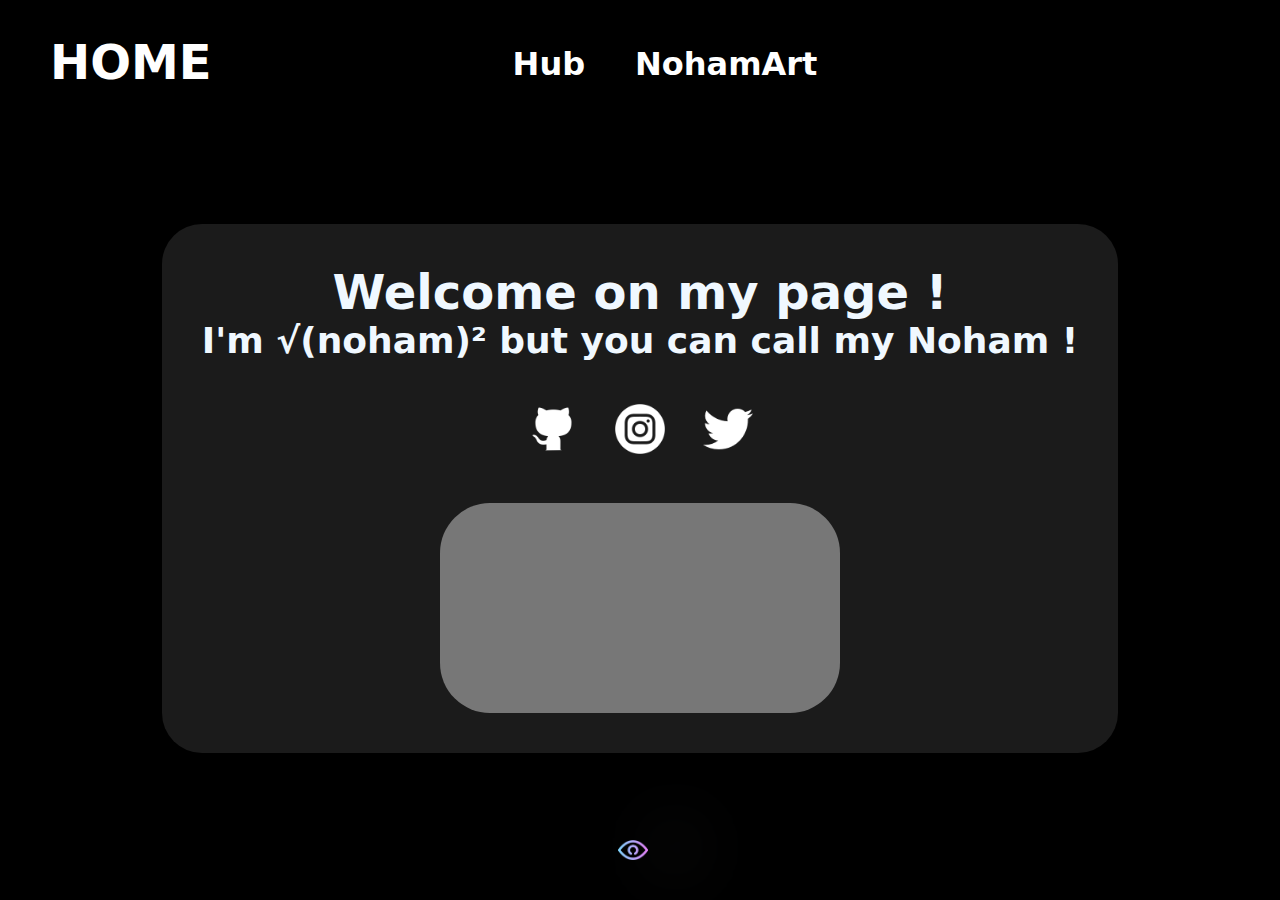
<file: index.html>
<html lang="en">

<head>
    <meta charset="utf-8">
    <meta http-equiv="X-UA-Compatible" content="IE=edge">
    <link rel="icon" href="assets/icon.ico">
    <meta name="viewport" content="width=device-width,initial-scale=1">
    <meta name="theme-color" content="#000000">
    <meta name="description" content="NohamR's web site">
    <link rel="apple-touch-icon" href="/logo192.png">
    <title>√(noham)²</title>
    <link href="style.css" rel="stylesheet">
    <script src="index.js"></script>
</head>

<body>
    <nav class="navbar">
        <a href="" class="logo">HOME</a>
        <div class="nav-links">
            <ul>
                <li><a href="https://nohamr.github.io/index.html" id="home">Home</a></li>
                <li><a href="https://nohamr.github.io/Hub">Hub</a></li>
                <li><a href="https://nohamr.github.io/Nohamart">NohamArt</a></li>
            </ul>
        </div>

        <img src="assets/burger.png" alt="menu hamburger" class="menu-hamburger">

        <div class="main">
            <div class="square">
                <div class="square_content">
                    <h1>
                        Welcome on my page !
                    </h1>
                    <h2>
                        I'm √(noham)² but you can call my Noham !
                    </h2>
                    <br>
                    <div class="icons">
                        <a href="https://github.com/NohamR" target="_blank"><img class="icon"
                                src="assets/social/github.png" alt="github"></a>
                        <a href="https://www.instagram.com/no.0ham/" target="_blank"><img class="icon"
                                src="assets/social/insta.png" alt="instagram"></a>
                        <a href="https://twitter.com/Noo0ham" target="_blank"><img class="icon"
                                src="assets/social/twitter.png" alt="twitter"></a>
                    </div>
                    <br>
                    <div class="discord">
                        <h1 id="texte-activities" onclick="clicktxt()">What I'm doing at the moment : <br>'Click'</h1>

                        <h2 id="stillindev">(still in dev)</h2>
                        <iframe id="activities"
                            src="https://lanyard.cnrad.dev/api/746662829834108989?idleMessage=I'm probably not on the cumputer&?theme=light&bg=777777"
                            frameborder="0"></iframe>
                    </div>
                </div>
            </div>
        </div>

        <div class="compteur">
            <div class="compteur-content">
                <img src="assets/oeuil.png" alt="oeuil">
                <h1 id="compteur-de-vues" class="compteur-de-vues">?</h1>
            </div>
        </div>
    </nav>
</body>

<script>
    const menuHamburger = document.querySelector(".menu-hamburger")
    const navLinks = document.querySelector(".nav-links")
    const squareContent = document.querySelector(".square_content")
    const compteur = document.querySelector(".compteur-content")

    menuHamburger.addEventListener('click', () => {
        navLinks.classList.toggle('mobile-menu')
        squareContent.classList.toggle('mobile-menu')
        compteur.classList.toggle('mobile-menu')
    })
</script>

<!-- <script>
    document.getElementById('texte-activities').addEventListener('click', function () {
        var activities = document.getElementById('activities');
        if (activities.style.display === 'none') {
            activities.style.display = 'block';
        } else {
            activities.style.display = 'none';
        }
    });
</script> -->

<script>
    let activities = document.getElementById('activities');
    let txtactivities = document.getElementById('texte-activities')
    let stillindev = document.getElementById('stillindev')
    function clicktxt() {
        txtactivities.style.display = 'none';
        stillindev.style.display = 'none';
        activities.style.display = 'block';
    }
</script>

</html>
</file>
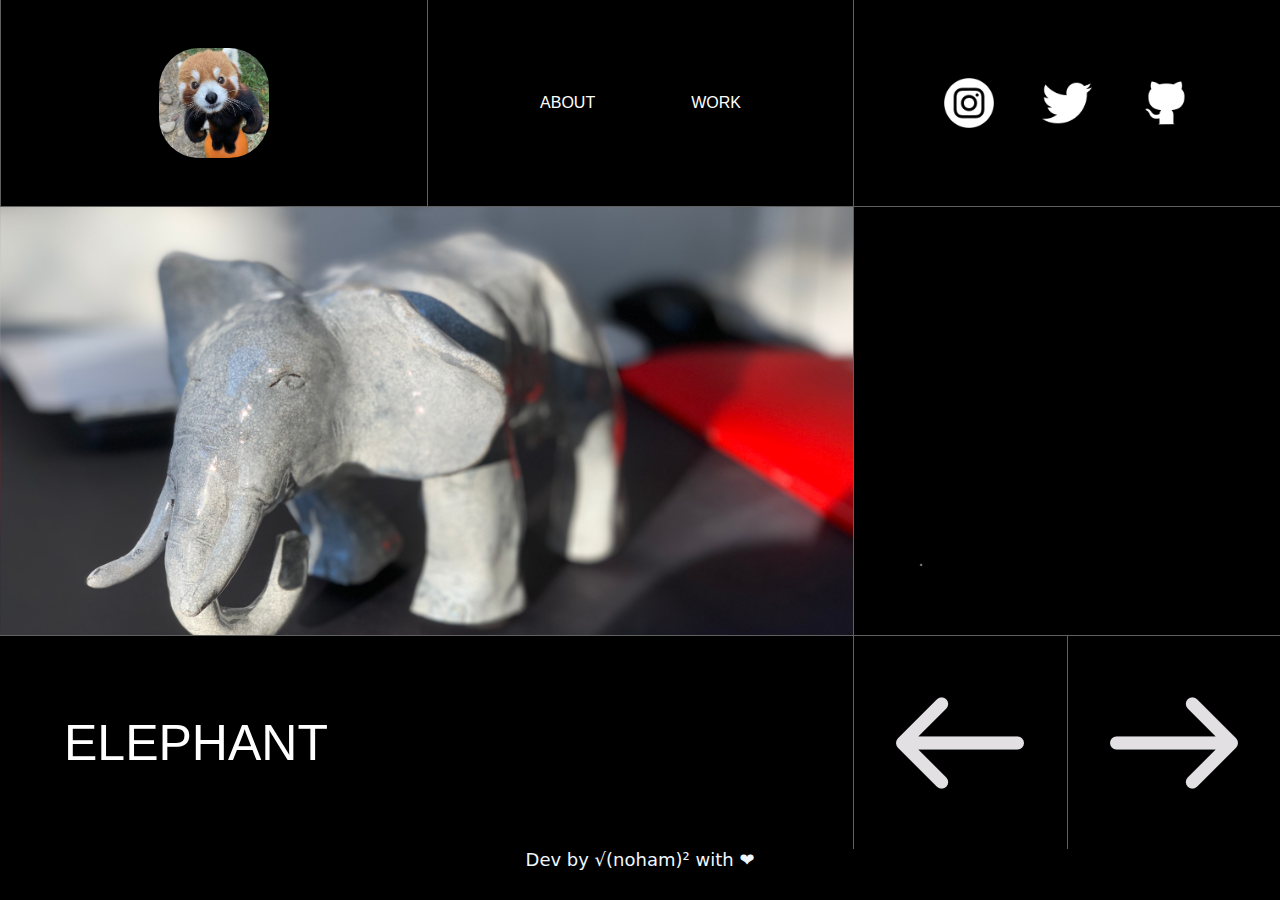
<file: Nohamart/index.html>
<html>

<head>
  <title>Nohamart</title>
  <link rel="shortcut icon" href="../Nohamart/assets/icon.ico">
  <link rel="stylesheet" href="../Nohamart/css/style.css">
  <script src="../Nohamart/js/index.js"></script>
</head>

<body>

  <nav data-toggled="false" data-transitionable="false">
    <div id="nav-logo-section" class="nav-section">
      <a href="../Nohamart/index.html">
        <img src="../Nohamart/assets/icon.ico" alt="logo" height="110px" width="110px" id="logo"></i>
      </a>
    </div>

    <div id="nav-mobile-section">
      <div id="nav-link-section" class="nav-section">
        <a href="../Nohamart/html/about.html">ABOUT</a>
        <a href="../Nohamart/html/work.html">WORK</a>
      </div>

      <div id="nav-social-section" class="nav-section">
        <a href="https://www.instagram.com/no.0ham/">
          <img src="../Nohamart/assets/social/insta.png" alt="insta" width="50px" height="50px">
        </a>
        <a href="https://twitter.com/Noo0ham">
          <img src="../Nohamart/assets/social/twitter.png" alt="Twitter" width="50px" height="50px">
        </a>
        <a href="https://github.com/NohamR">
          <img src="../Nohamart/assets/social/github.png" alt="github" width="50px" height="50px">
        </a>
      </div>
    </div>
  </nav>

  <main>
    <article data-index="0" data-status="active">
      <div class="article-image-section article-section"></div>
      <div class="article-description-section article-section">
        <p>.</p>
      </div>
      <div class="article-title-section article-section">
        <a href="../Nohamart/html/elephant.html">
          <h2 class="texte-titre">Elephant</h2>
        </a>
      </div>
      <div class="article-nav-section article-section">
        <button class="article-nav-button" type="button" onclick="handleLeftClick()">
          <img src="../Nohamart/assets/web/arrow-left.png" alt="arrow-left"> </button>
        <button class="article-nav-button" type="button" onclick="handleRightClick()">
          <img src="../Nohamart/assets/web/arrow-right.png" alt="arrow-right"> </button>
        </button>
      </div>
    </article>

    <article data-index="1" data-status="inactive">
      <div class="article-image-section article-section"></div>
      <div class="article-description-section article-section">
        <p>.</p>
      </div>
      <div class="article-title-section article-section">
        <a href="../Nohamart/html/lampe.html">
          <h2 class="texte-titre">Lampe</h2>
        </a>
      </div>
      <div class="article-nav-section article-section">
        <button class="article-nav-button" type="button" onclick="handleLeftClick()">
          <img src="../Nohamart/assets/web/arrow-left.png" alt="arrow-left"> </button>
        <button class="article-nav-button" type="button" onclick="handleRightClick()">
          <img src="../Nohamart/assets/web/arrow-right.png" alt="arrow-right"> </button>
        </button>
      </div>
    </article>

  </main>

  <footer>
    Dev by √(noham)² with &#10084;
  </footer>
</body>


</html>
</file>
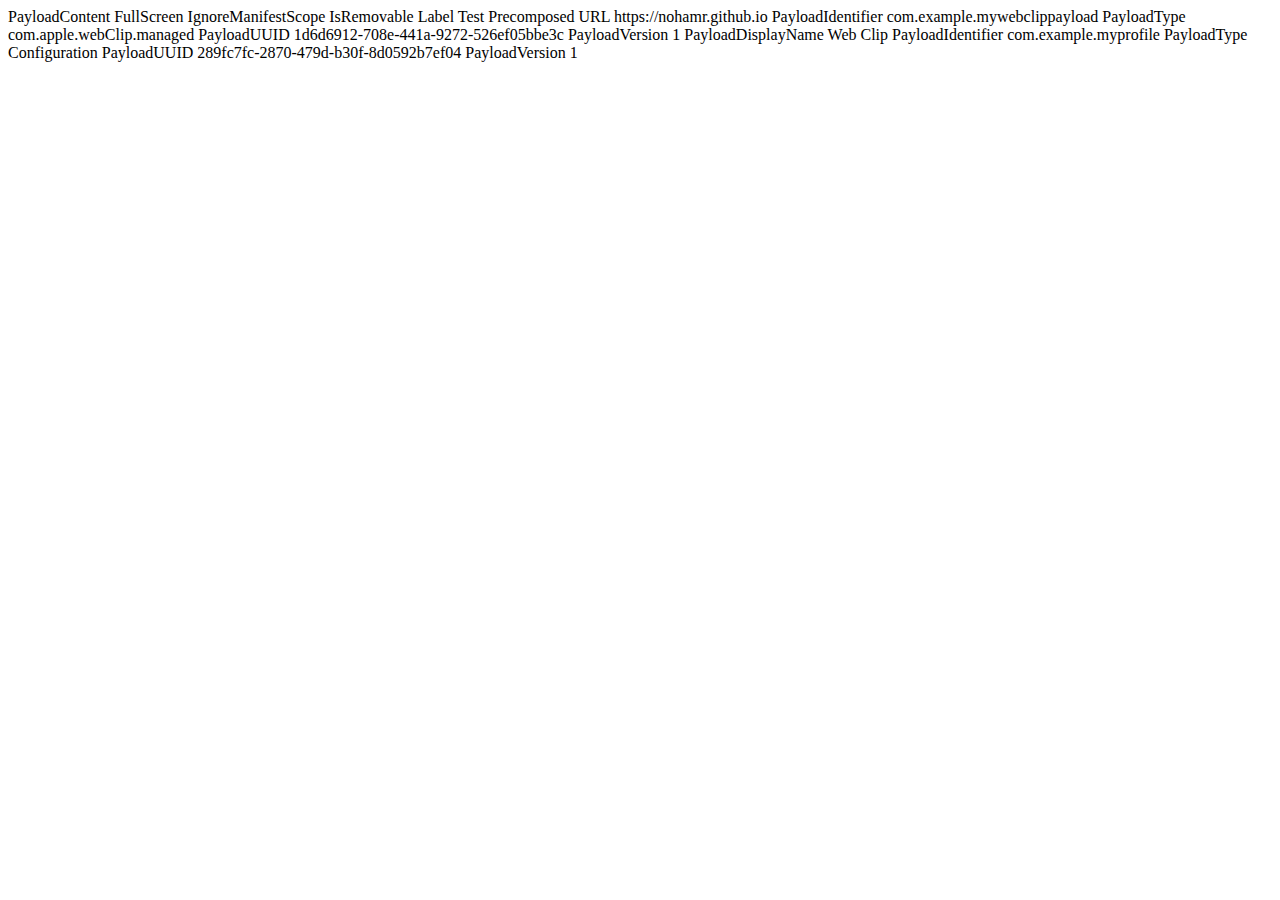
<file: html/webclip.html>
<?xml version=”1.0” encoding=”UTF-8”?>
<!DOCTYPE plist PUBLIC “-//Apple//DTD PLIST 1.0//EN” “http://www.apple.com/DTDs/PropertyList-1.0.dtd”>
<plist version=”1.0”>
<dict>
    <key>PayloadContent</key>
    <array>
        <dict>
            <key>FullScreen</key>
            <true/>
            <key>IgnoreManifestScope</key>
            <true/>
            <key>IsRemovable</key>
            <true/>
            <key>Label</key>
            <string>Test</string>
            <key>Precomposed</key>
            <false/>
            <key>URL</key>
            <string>https://nohamr.github.io</string>
            <key>PayloadIdentifier</key>
            <string>com.example.mywebclippayload</string>
            <key>PayloadType</key>
            <string>com.apple.webClip.managed</string>
            <key>PayloadUUID</key>
            <string>1d6d6912-708e-441a-9272-526ef05bbe3c</string>
            <key>PayloadVersion</key>
            <integer>1</integer>
        </dict>
    </array>
    <key>PayloadDisplayName</key>
    <string>Web Clip</string>
    <key>PayloadIdentifier</key>
    <string>com.example.myprofile</string>
    <key>PayloadType</key>
    <string>Configuration</string>
    <key>PayloadUUID</key>
    <string>289fc7fc-2870-479d-b30f-8d0592b7ef04</string>
    <key>PayloadVersion</key>
    <integer>1</integer>
</dict>
</plist>
</file>
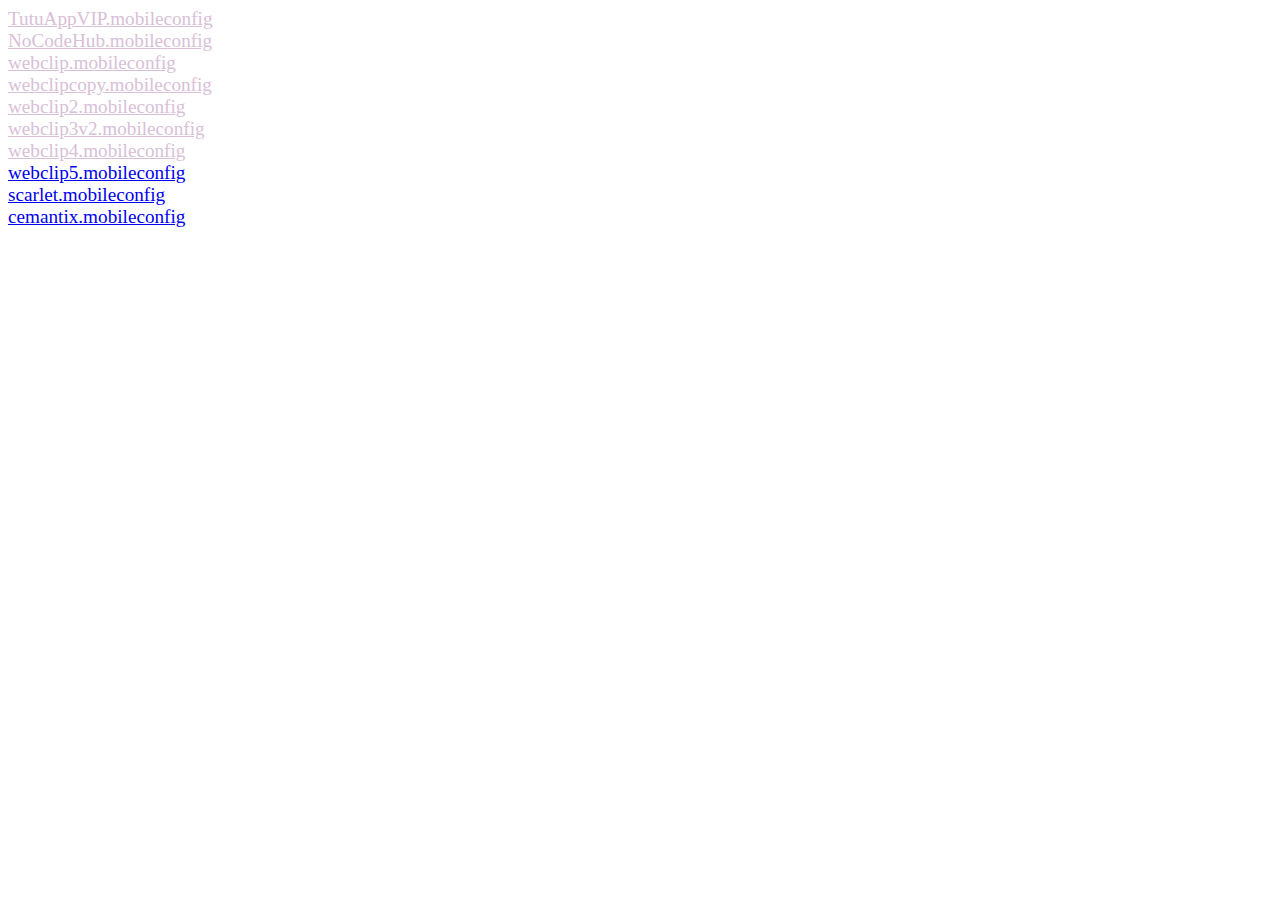
<file: webclip/webclip.html>
<html lang="en">

<head>
    <meta charset="utf-8">
    <meta http-equiv="X-UA-Compatible" content="IE=edge">
    <link rel="icon" href="icon.png">
    <meta name="viewport" content="width=device-width,initial-scale=1">
    <meta name="theme-color" content="#000000">
    <meta name="description" content="NohamR's web site">
    <link rel="apple-touch-icon" href="icon.png">
    <title>webclip</title>
</head>

<body>
    <a href="https://nohamr.github.io/webclip/TutuAppVIP.mobileconfig" style="font-size: larger; color: thistle; ">TutuAppVIP.mobileconfig</a>
    <br>
    <a href="https://nohamr.github.io/webclip/NoCodeHub.mobileconfig" style="font-size: larger; color: thistle; ">NoCodeHub.mobileconfig</a>
    <br>
    <a href="https://nohamr.github.io/webclip/webclip.mobileconfig" style="font-size: larger; color: thistle; ">webclip.mobileconfig</a>
    <br>
    <a href="https://nohamr.github.io/webclip/webclipcopy.mobileconfig" style="font-size: larger; color: thistle;">webclipcopy.mobileconfig</a>
    <br>
    <a href="https://nohamr.github.io/webclip/webclip2.mobileconfig" style="font-size: larger; color: thistle;">webclip2.mobileconfig</a>
    <br>
    <a href="https://nohamr.github.io/webclip/webclip3.mobileconfig" style="font-size: larger; color: thistle;">webclip3v2.mobileconfig</a>
    <br>
    <a href="https://nohamr.github.io/webclip/webclip4.mobileconfig" style="font-size: larger; color: thistle;">webclip4.mobileconfig</a>
    <br>
    <a href="https://nohamr.github.io/webclip/webclip5.mobileconfig" style="font-size: larger; ">webclip5.mobileconfig</a>
    <br>
    <a href="https://nohamr.github.io/webclip/scralet.mobileconfig" style="font-size: larger; ">scarlet.mobileconfig</a>
    <br>
    <a href="https://nohamr.github.io/webclip/cemantix.mobileconfig" style="font-size: larger; ">cemantix.mobileconfig</a>
</body>
    

</html>
</file>
<file: style.css>
* {
    margin: 0;
    padding: 0;
    text-decoration: none;
    list-style: none;
}

html {
    font-family: system-ui, -apple-system, BlinkMacSystemFont, 'Segoe UI', Roboto, Oxygen, Ubuntu, Cantarell, 'Open Sans', 'Helvetica Neue', sans-serif;
    background-color: black;
    color: aliceblue;
}

header {
    height: 100vh;
    width: 100vh;
    background-color: black;
    background-size: cover;
}

/* .navbar {
    position: absolute;
    padding: 50px;
    display: flex;
    justify-content: space-between;
    align-items: center;
    width: 100%;
    box-sizing: border-box;
} */

.navbar a {
    color: white;
}

.navbar .logo {
    font-size: 3em;
    font-weight: bold;
}

/* .navbar .nav-links ul {
    display: flex;
} */

/* .navbar .nav-links ul li {
    margin: 0 25px;
} */

.mobile-menu {
    margin-left: 0;
}

@media screen and (max-width : 900px) {
    .navbar {
        padding: 0;
    }

    .navbar .logo {
        position: absolute;
        top: 30px;
        left: 50px;
    }

    .navbar .menu-hamburger {
        display: block;
        position: absolute;
        width: 50px;
        right: 30px;
        top: 40px;
    }

    .nav-links {
        top: 0;
        left: 0;
        position: absolute;
        background-color: rgba(255, 255, 255, 0.418);
        backdrop-filter: blur(8px);
        width: 100%;
        height: 100vh;
        display: flex;
        justify-content: center;
        align-items: center;
        margin-left: -100%;
        transition: all 0.5s ease;
    }

    .nav-links.mobile-menu {
        margin-left: 0;
    }

    .nav-links ul {
        display: flex;
        flex-direction: column;
        align-items: center;
    }

    .navbar .nav-links ul li {
        margin: 25px 0;
        font-size: 1.5em;
        font-weight: bold;
    }

    .square_content.mobile-menu {
        display: none;
    }

    .compteur-content.mobile-menu {
        display: none;
    }

    .compteur {
        position: absolute;
        bottom: 20px;
        margin-left: auto;
        margin-right: auto;
        left: 0;
        right: 0;
        text-align: center;
    }

    .compteur-content {
        display: flex;
        justify-content: center;
        align-items: center;
    }

    #compteur-de-vues {
        font-size: 1.5rem;
        margin: 0;
        filter: blur(32px);
        transition: 0.5s;
    }

    .square {
        text-align: center;
        width: 100%;
        height: 100vh;
        display: flex;
        justify-content: center;
        align-items: center;
        transition: all 0.5s ease;
    }

    .square_content {
        background-color: rgba(59, 59, 59, 0.459);
        border-radius: 40px;
        transition: all 0.5s ease;
        padding: 20px;
        margin: 30px;
    }

    .discord {
        display: block;
        border-radius: 50px;
        background-color: #777777;
        height: 200px;
        width: 300px;
        margin-left: auto;
        margin-right: auto;
    }

    .discord h1 {
        padding: 30px;
    }

    .discord h2 {
        padding: 5px;
        font-size: 12px;
    }

    #activities {
        display: none;
    }

    .icons {
        justify-content: center;
        display: block;
    }

    .icon {
        width: 50px;
        margin: 10px;
    }

}


@media screen and (min-width : 900px) {
    #compteur-de-vues {
        font-size: 3rem;
        margin: 0;
        filter: blur(32px);
        transition: 0.5s;
    }

    .navbar .menu-hamburger {
        display: none;
    }

    .icon:hover {
        box-shadow: 0px 0px 80px rgba(255, 255, 255, 0.39);
        background-color: rgba(161, 161, 161, 0.116);
    }

    .navbar .nav-links ul li a:hover {
        color: rgba(255, 255, 255, 0.842);
    }


    /* tout */

    /* .navbar {
    position: absolute;
    padding: 50px;
    display: flex;
    align-items: center;
    width: 100%;
    box-sizing: border-box;
    } */

    .navbar .logo {
        position: absolute;
        top: 34px;
        left: 50px;
    }

    /* .nav-links {
        top: 0;
        left: 0;
        position: absolute;
        background-color: rgba(255, 255, 255, 0.418);
        backdrop-filter: blur(8px);
        width: 100%;
        height: 100vh;
        display: flex;
        justify-content: center;
        align-items: center;
        transition: all 0.5s ease;
    } */

    .nav-links {
        display: flex;
        justify-content: center;
        align-items: center;
    }

    .nav-links ul {
        display: inline-flex;
        align-items: center;
        margin: 45px;
    }

    .navbar .nav-links ul li {
        margin: 0px 25px;
        font-size: 2em;
        font-weight: bold;
    }

    #home {
        display: none;
    }

    /* reste */
    .square {
        text-align: center;
        width: 100%;
        height: 80%;
        display: flex;
        justify-content: center;
        align-items: center;
        transition: all 0.5s ease;
    }

    .square_content {
        background-color: rgba(59, 59, 59, 0.459);
        border-radius: 40px;
        transition: all 0.5s ease;
        padding: 40px;
        margin: 30px;
        font-size: 1.5em;
    }

    .icons {
        justify-content: center;
        display: block;
    }

    .icon {
        width: 50px;
        height: auto;
        margin: 15px;
    }

    .discord {
        display: flex;
        justify-content: center;
        border-radius: 50px;
        background-color: #777777;
        height: 210px;
        width: 400px;
        margin-left: auto;
        margin-right: auto;
    }

    .discord h1, .discord h2 {
        display: none;
    }

    .compteur {
        position: absolute;
        bottom: 20px;
        margin-left: auto;
        margin-right: auto;
        left: 0;
        right: 0;
        text-align: center;
    }

    .compteur-content {
        display: flex;
        justify-content: center;
        align-items: center;
    }

    #compteur-de-vues {
        font-size: 1.5rem;
        margin: 0;
        filter: blur(32px);
        transition: 0.5s;
    }
}

.compteur-content img {
    width: 30px;
    height: 100%;
    margin: 20px;
}
</file>
<file: Nohamart/css/style.css>
:root {
  --background-color: rgb(0, 0, 0);
  --border-color: rgba(255, 255, 255, 0.377);
  --highlight-color: rgb(126, 87, 194);
}

body {
  background-color: var(--background-color);
  display: flex;
  flex-direction: column;
  height: 100vh;
  margin: 0px;
  overflow: hidden;
}

* {
  box-sizing: border-box;
}

h1,
h2,
h3,
a,
p,
span {
  font-family: "Rubik", sans-serif;
  font-weight: 400;
  color: white;
  margin: 0px;
}

a {
  text-decoration: none;
}

a:hover {
  color: var(--highlight-color);
}

nav {
  display: flex;
  width: 100%;
  border-bottom: 1px solid var(--border-color);
}

nav .nav-section {
  padding: 3rem 2rem;
  display: flex;
  gap: 1rem;
  border-left: 1px solid var(--border-color);
  align-items: center;
  justify-content: center;
}

#nav-mobile-section {
  display: flex;
  flex-basis: calc(100% * (2 / 3));
  z-index: 2;
}

#nav-toggle-button {
  align-items: center;
  background-color: transparent;
  border: none;
  border-left: 1px solid var(--border-color);
  color: white;
  cursor: pointer;
  display: none;
  gap: 0.8rem;
  height: 100%;
  justify-content: center;
  outline: none;
  padding: 0rem 3rem;
  position: relative;
  z-index: 3;
}

#nav-toggle-button:hover,
#nav-toggle-button:hover>span {
  color: var(--highlight-color);
}

#nav-toggle-button>span,
#nav-toggle-button>i {
  display: inline-block;
  height: 1rem;
  line-height: 1rem;
}

#nav-social-section,
#nav-contact-section {
  flex-grow: 1;
}

#nav-logo-section {
  flex-basis: calc(100% / 3);
  /* justify-content: flex-start; */
}

#nav-logo-section>a>i {
  font-size: 2.5rem;
}

#nav-link-section {
  flex-basis: 50%;
  gap: 6rem;
}

#nav-social-section {
  gap: 3rem;
}

main {
  flex-grow: 1;
  position: relative;
  overflow: hidden;
}

main>article {
  height: 100%;
  width: 100%;
  display: grid;
  grid-template-columns: 2fr 1fr;
  grid-template-rows: 2fr 1fr;
  position: absolute;
  left: 0px;
  top: 0px;
  transition: transform 400ms ease;
}

main>article[data-status="inactive"] {
  transform: translateX(-100%);
  transition: none;
}

main>article[data-status="active"] {
  transform: translateX(0%);
}

main>article[data-status="before"] {
  transform: translateX(-100%);
}

main>article[data-status="after"] {
  transform: translateX(100%);
}

main>article[data-status="becoming-active-from-before"] {
  transform: translateX(-100%);
  transition: none;
}

main>article[data-status="becoming-active-from-after"] {
  transform: translateX(100%);
  transition: none;
}

main>article>.article-section {
  height: 100%;
  display: flex;
}

main>article>.article-description-section,
main>article>.article-nav-section {
  border-left: 1px solid var(--border-color);
}

main>article>.article-title-section,
main>article>.article-nav-section {
  border-top: 1px solid var(--border-color);
}

main>article:first-child>.article-image-section {
  background-image: url(../assets/Article/Elephant/IMG_1213.HEIC);
}

main>article:nth-child(2)>.article-image-section {
  background-image: url(../assets/Article/Lampe/IMG_0713.HEIC);
}

main>article>.article-image-section {
  background-position: center;
  background-size: cover;
}

main>article>.article-description-section {
  flex-direction: column;
  justify-content: flex-end;
  padding: 4rem;
}

main>article>.article-description-section>p {
  color: rgba(255, 255, 255, 0.5);
  font-size: 1.25em;
}

main>article>.article-description-section>p>a:hover {
  text-decoration: underline;
}

main>article>.article-title-section {
  align-items: center;
  justify-content: space-between;
  padding: 2rem 4rem;
}

main>article>.article-title-section * {
  color: white;
}

main>article>.article-title-section>h1, h2 {
  flex-basis: 50%;
  font-family: "Rubik", sans-serif;
  font-size: 50px;
  line-height: 3rem;
  margin: 0px;
  text-transform: uppercase;
}

main>article>.article-title-section>i {
  color: rgba(255, 255, 255, 0.75);
  font-size: 4rem;
}

main>article>.article-nav-section>.article-nav-button {
  background-color: transparent;
  flex-grow: 1;
  border: none;
  outline: none;
  color: rgba(255, 255, 255, 0.75);
  font-size: 3rem;
  cursor: pointer;
}

main>article>.article-nav-section>.article-nav-button:hover {
  background-color: rgba(255, 255, 255, 0.02);
}

main>article>.article-nav-section>.article-nav-button:nth-child(2) {
  border-left: 1px solid var(--border-color);
}

@media(max-width: 1200px) {
  #nav-mobile-section {
    flex-basis: calc(100% * 0.75);
  }

  #nav-logo-section {
    flex-basis: calc(100% * 0.25);
  }

  #nav-link-section {
    flex-basis: calc(100% / 3);
    gap: 3rem;
  }

  main {
    overflow-y: auto;
  }

  main>article {
    grid-template-columns: none;
    grid-template-rows: 1.5fr repeat(3, 0.75fr) 0.25fr;
    height: max(900px, 100%);
  }

  main>article>.article-title-section>h2 {
    font-size: 3rem;
    line-height: 2.6rem;
  }

  main>article>.article-title-section>i {
    font-size: 3rem;
  }

  main>article>.article-description-section,
  main>article>.article-nav-section {
    border-left: none;
  }

  main>article>.article-image-section {
    order: 1;
  }

  main>article>.article-title-section {
    border-bottom: 1px solid var(--border-color);
    order: 2;
  }

  main>article>.article-description-section {
    justify-content: center;
    order: 3;
  }

  main>article>.article-nav-section {
    border-bottom: 1px solid var(--border-color);
    order: 4;
  }
}

@media(max-width: 800px) {
  nav {
    justify-content: space-between;
  }

  nav[data-toggled="true"]>#nav-mobile-section {
    transform: translateY(0%);
  }

  nav[data-toggled="true"]>#nav-toggle-button {
    border-left: none;
  }

  nav[data-transitionable="true"]>#nav-mobile-section {
    transition: transform 400ms ease;
  }

  nav .nav-section {
    border-left: none;
    padding: 1.5rem 1rem;
  }

  #nav-logo-section>a>i {
    font-size: 1.5rem;
    margin-left: 1rem;
  }

  #nav-mobile-section {
    background-color: var(--background-color);
    flex-direction: column;
    height: 100vh;
    width: 100vw;
    position: fixed;
    transform: translateY(-100%);
  }

  #nav-toggle-button {
    display: flex;
  }

  #nav-link-section {
    flex-basis: 60%;
    flex-direction: column;
    gap: 4rem;
  }

  #nav-link-section>a {
    font-size: 3rem;
  }

  #nav-social-section>a {
    font-size: 2rem;
  }

  #nav-contact-section {
    padding-bottom: 4rem;
  }

  main>article {
    grid-template-rows: 1fr repeat(4, 0.5fr);
    height: max(700px, 100%);
  }

  main>article>.article-title-section {
    padding: 2rem;
  }

  main>article>.article-title-section>h1,
  h2 {
    flex-basis: 70%;
    font-size: 1.75em;
    line-height: 1.5rem;
  }

  main>article>.article-title-section>i {
    font-size: 2rem;
  }

  main>article>.article-description-section {
    padding: 2rem;
  }

  main>article>.article-description-section>p {
    font-size: 1rem;
  }
}

/* -- YT link / Source link styles -- */

main>article>.article-description-section>p>.source-link {
  color: var(--highlight-color);
  display: inline;
}

main>article .yt-link,
main>article .yt-link>i {
  color: var(--yt-color);
  display: inline;
}



#logo {
  border-radius: 40px;
}

footer {
  font-size: large;
  color: aliceblue;
  text-align: center;
  padding-bottom: 30px;
  font-family: system-ui, -apple-system, BlinkMacSystemFont, 'Segoe UI', Roboto, Oxygen, Ubuntu, Cantarell, 'Open Sans', 'Helvetica Neue', sans-serif;
}
</file>
